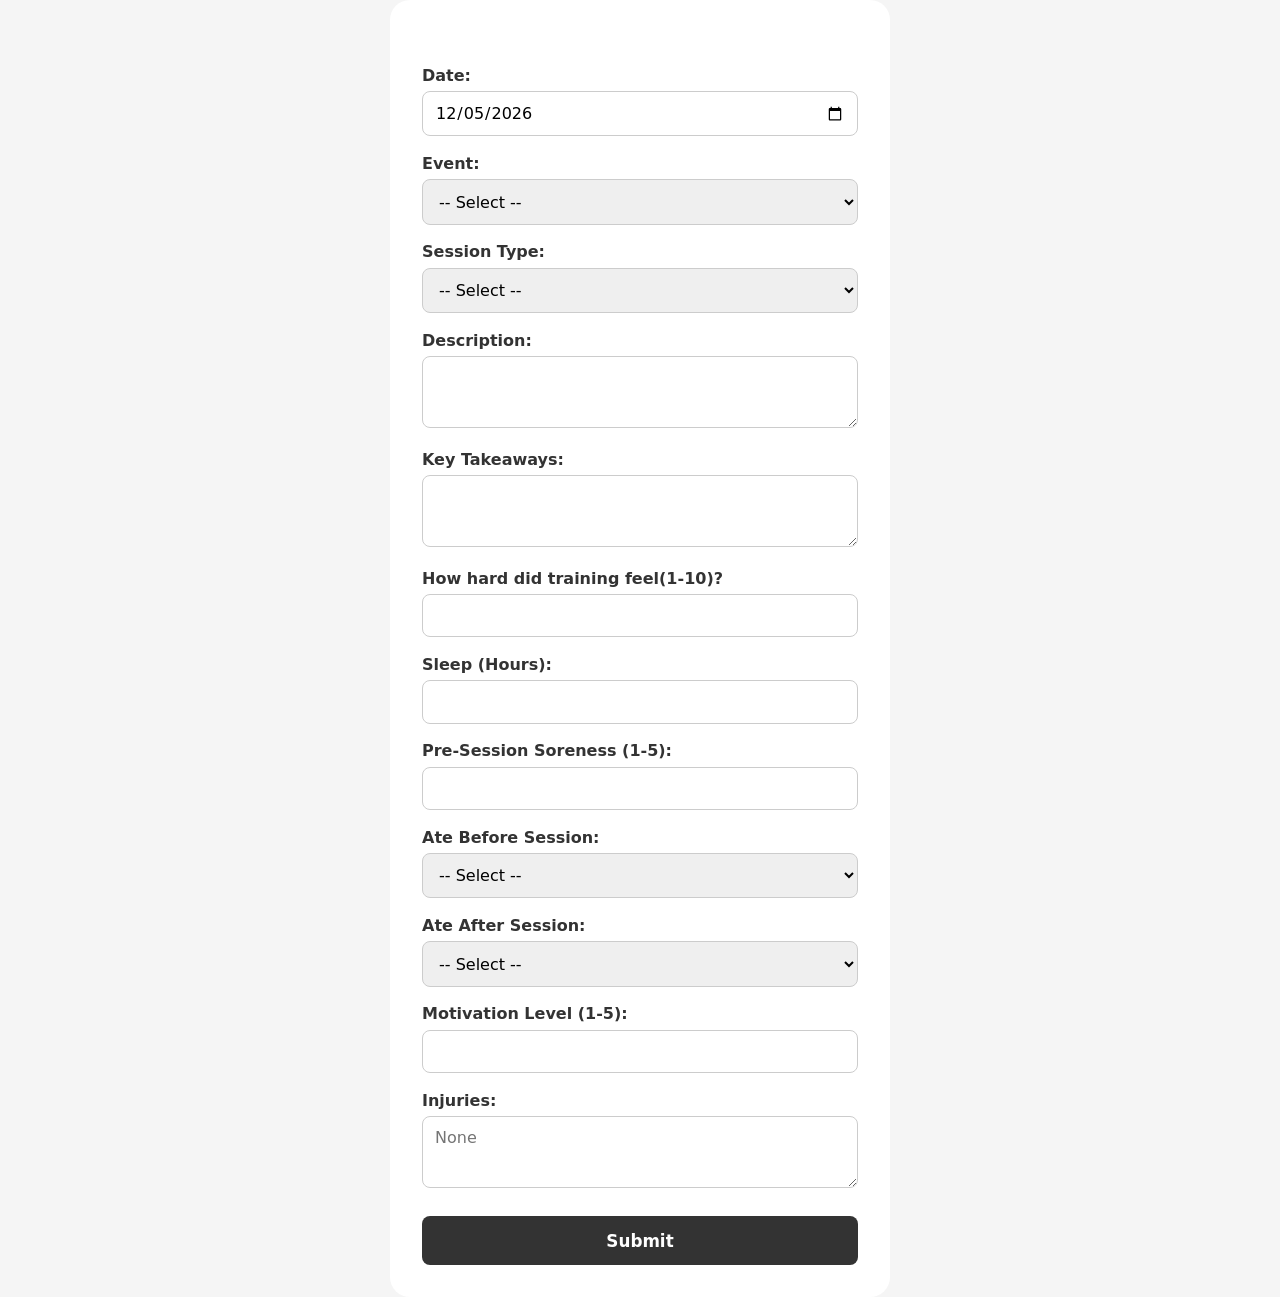
<file: AthleteForm.html>
<!DOCTYPE html>
<html lang="en">
<head>
    <meta charset="UTF-8">
    <meta name="viewport" content="width=device-width, initial-scale=1.0">
    <link rel="stylesheet" href="CSSCode/FormStyleCSS.css">
</head>
<body>
    <form id="AthleteForm">

        <label for="date">Date:</label>
        <input type="date" id="date" name="date" required>

        <label for="athleteEvent">Event:</label>
        <select id="athleteEvent" name="athleteEvent" required>
            <option value="">-- Select --</option>
            <option value="shot put">Shot Put</option>
            <option value="discus">Discus</option>
            <option value="hammer">Hammer</option>
            <option value="weight">Weight</option>
            <option value="javelin">Javelin</option>
            <option value="weights">Weights</option>
        </select>

        <label for="SessionType">Session Type:</label>
        <select id="SessionType" name="SessionType" required>
            <option value="">-- Select --</option>
            <option value="technique">Technique</option>
            <option value="maxeffort">Max Effort</option>
            <option value="recovery">Recovery</option>
        </select>


        <label for="Description">Description:</label>
        <textarea id="Description" name="Description" required></textarea>

        <label for="keyTakeaways">Key Takeaways:</label>
        <textarea id="keyTakeaways" name="keyTakeaways" required></textarea>

        <label for="RPE">How hard did training feel(1-10)?</label>
        <input type="number" id="RPE" name="RPE" min="1" max="10" required>

        <label for="sleep">Sleep (Hours):</label>
        <input type="number" id="sleep" name="sleep" min="0" max="24" step="0.5" required>

        <label for="PreSessionSoreness">Pre-Session Soreness (1-5):</label>
        <input type="number" id="PreSessionSoreness" name="PreSessionSoreness" min="1" max="5" required>

        <label for="AteBeforeSession">Ate Before Session:</label>
        <select id="AteBeforeSession" name="AteBeforeSession" required>
            <option value="">-- Select --</option>
            <option value="yes">Yes</option>
            <option value="no">No</option>
        </select>

        <label for="AteAfterSession">Ate After Session:</label>
        <select id="AteAfterSession" name="AteAfterSession" required>
            <option value="">-- Select --</option>
            <option value="yes">Yes</option>
            <option value="no">No</option>
        </select>

        <label for="MotivationLevel">Motivation Level (1-5):</label>
        <input type="number" id="MotivationLevel" name="MotivationLevel" min="1" max="5" required>

        <label for="injuries">Injuries:</label>
        <textarea id="injuries" name="injuries" placeholder="None"></textarea>

        <input type="submit" value="Submit">

    </form>
    <script type="module" src="js/AthleteForm.js"></script>
</body>
</html>
</file>
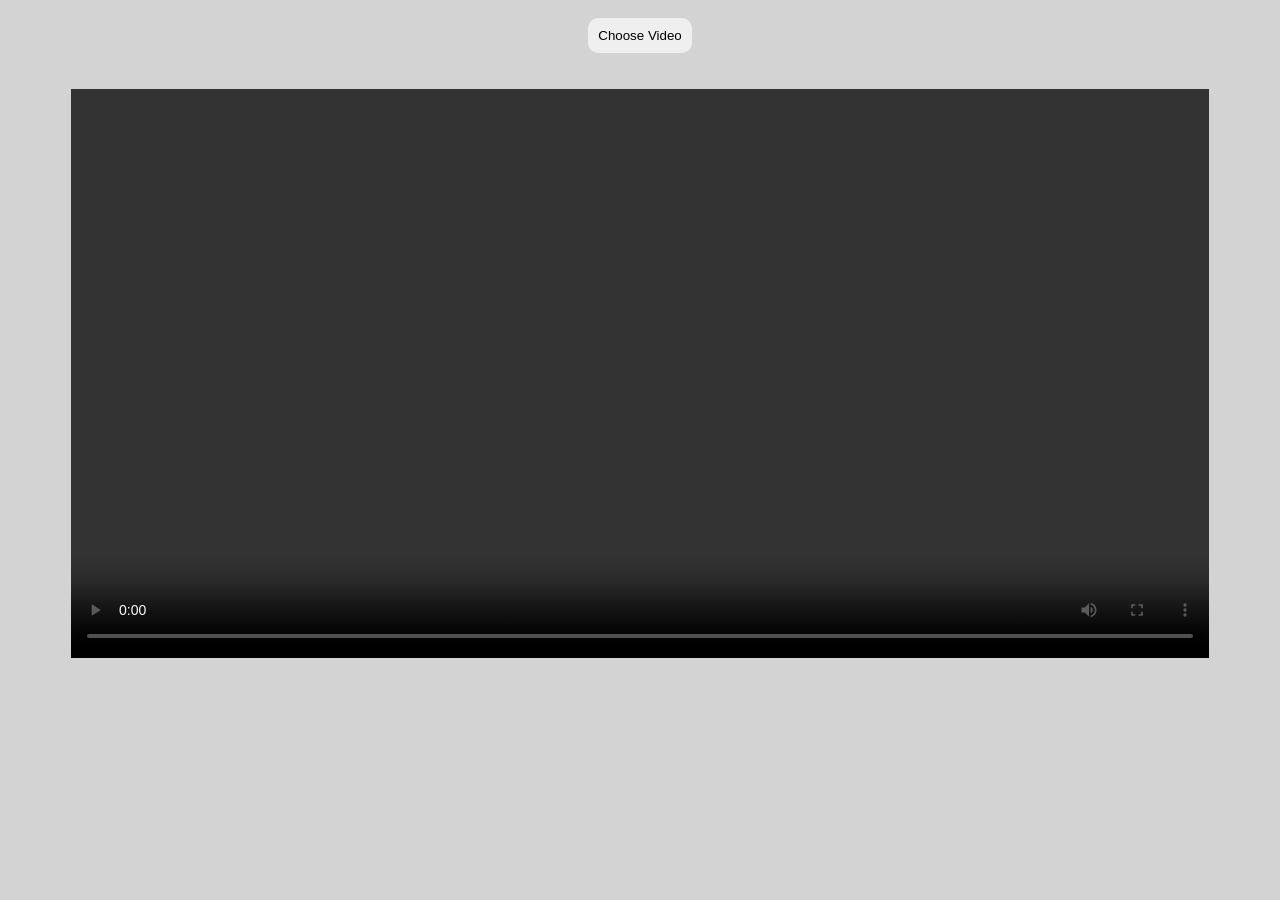
<file: videoPlayer.html>
<!DOCTYPE html>
<html>
<head>
    <meta name="viewport" content="width=device-width, initial-scale=1.0">
    <link rel="stylesheet" href="CSSCode/videoPlayer.css">
</head>
<body>

    <button class= "videoButton" id="chooseVideo">Choose Video</button>

    <input
            type="file"
            id="videoInput"
            accept="video/*"
            style="display:none;"
    >

    <br><br>

    <video class="Videoplayer" id="videoPlayer" width="640" controls>
        Your browser does not support video.
    </video>


<script>
    const button = document.getElementById("chooseVideo");
    const input = document.getElementById("videoInput");
    const player = document.getElementById("videoPlayer");

    button.addEventListener("click", () => {
        input.click();

    });

    input.addEventListener("change", () => {
        const file = input.files[0];

        if (file) {
            const videoURL = URL.createObjectURL(file);
            player.src = videoURL;
            player.load();
        }
    });
</script>

</body>
</html>
</file>
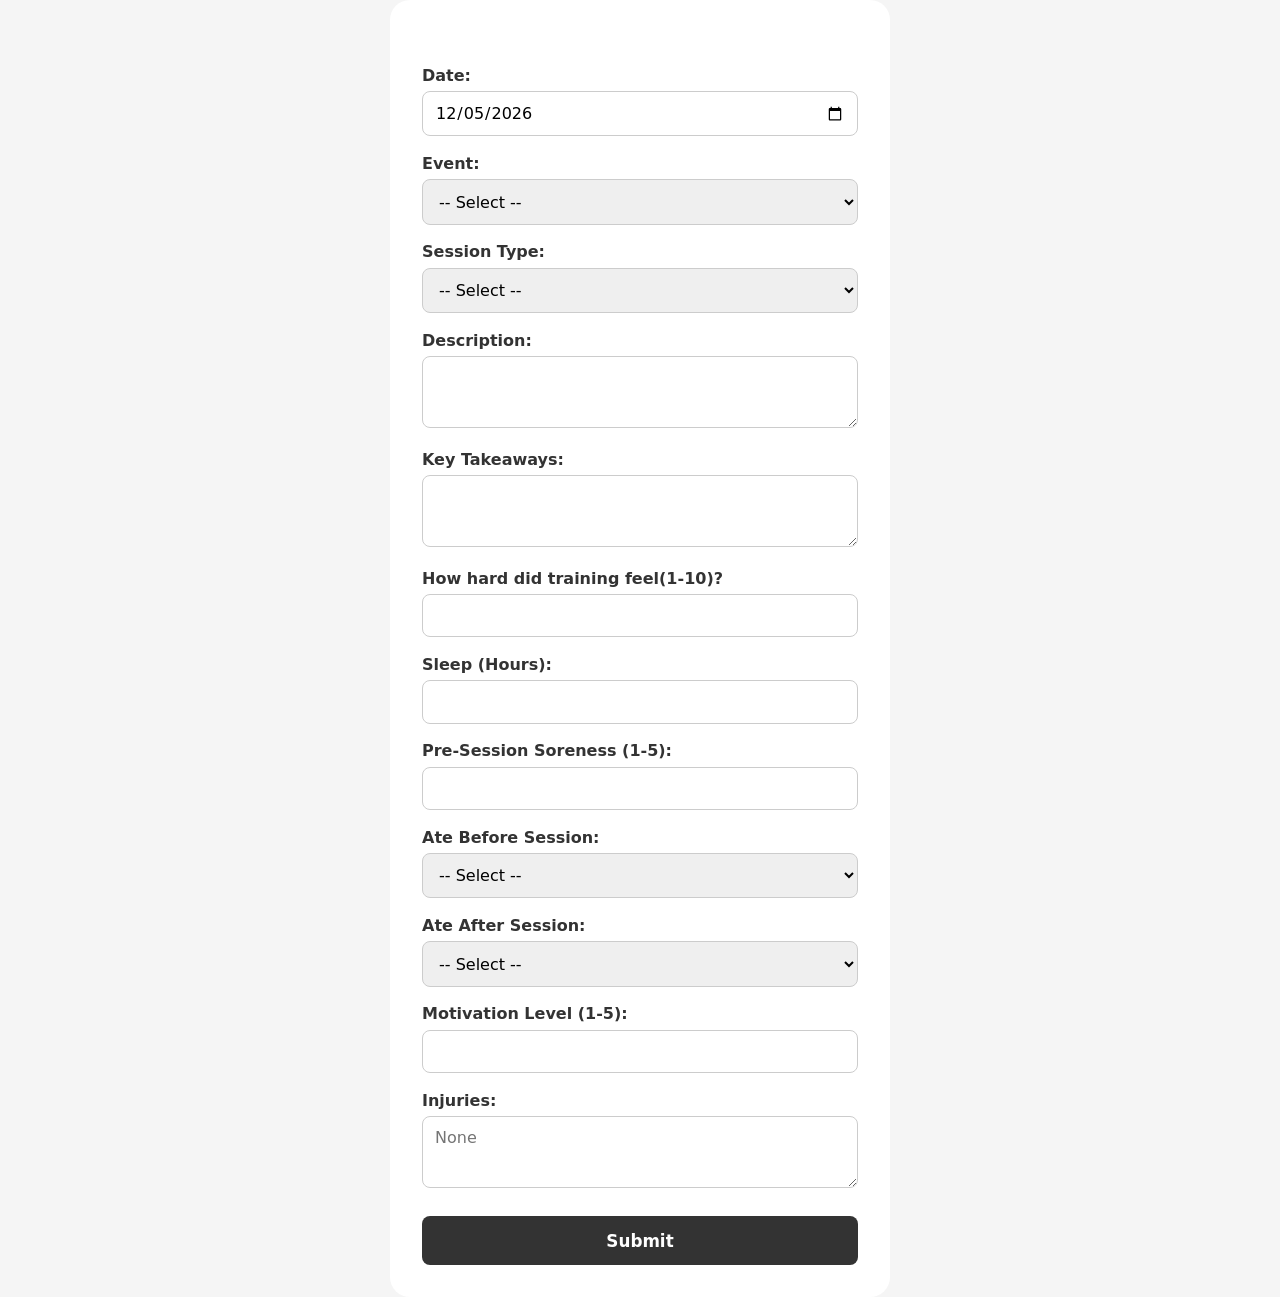
<file: HTMLCode/AthleteForm.html>
<!DOCTYPE html>
<html lang="en">
<head>
    <meta charset="UTF-8">
    <link rel="stylesheet" href="/CSSCode/FormStyleCSS.css">
</head>
<body>
    <form id="AthleteForm">

        <label for="date">Date:</label>
        <input type="date" id="date" name="date" required>

        <label for="athleteEvent">Event:</label>
        <select id="athleteEvent" name="athleteEvent" required>
            <option value="">-- Select --</option>
            <option value="shot put">Shot Put</option>
            <option value="discus">Discus</option>
            <option value="hammer">Hammer</option>
            <option value="weight">Weight</option>
            <option value="javelin">Javelin</option>
            <option value="weights">Weights</option>
        </select>

        <label for="SessionType">Session Type:</label>
        <select id="SessionType" name="SessionType" required>
            <option value="">-- Select --</option>
            <option value="technique">Technique</option>
            <option value="maxeffort">Max Effort</option>
            <option value="recovery">Recovery</option>
        </select>


        <label for="Description">Description:</label>
        <textarea id="Description" name="Description" required></textarea>

        <label for="keyTakeaways">Key Takeaways:</label>
        <textarea id="keyTakeaways" name="keyTakeaways" required></textarea>

        <label for="RPE">How hard did training feel(1-10)?</label>
        <input type="number" id="RPE" name="RPE" min="1" max="10" required>

        <label for="sleep">Sleep (Hours):</label>
        <input type="number" id="sleep" name="sleep" min="0" max="24" step="0.5" required>

        <label for="PreSessionSoreness">Pre-Session Soreness (1-5):</label>
        <input type="number" id="PreSessionSoreness" name="PreSessionSoreness" min="1" max="5" required>

        <label for="AteBeforeSession">Ate Before Session:</label>
        <select id="AteBeforeSession" name="AteBeforeSession" required>
            <option value="">-- Select --</option>
            <option value="yes">Yes</option>
            <option value="no">No</option>
        </select>

        <label for="AteAfterSession">Ate After Session:</label>
        <select id="AteAfterSession" name="AteAfterSession" required>
            <option value="">-- Select --</option>
            <option value="yes">Yes</option>
            <option value="no">No</option>
        </select>

        <label for="MotivationLevel">Motivation Level (1-5):</label>
        <input type="number" id="MotivationLevel" name="MotivationLevel" min="1" max="5" required>

        <label for="injuries">Injuries:</label>
        <textarea id="injuries" name="injuries" placeholder="None"></textarea>

        <input type="submit" value="Submit">

    </form>
    <script type="module" src="/JavaScript Code/AthleteForm.js"></script>
</body>
</html>
</file>
<file: CSSCode/FormStyleCSS.css>
/* ════════════════════════════════════════════════════════
   FormStyleCSS.css — mobile-first rebuild
   The form fills the popup edge-to-edge on phones and
   becomes a centered card on desktop.
   ════════════════════════════════════════════════════════ */

* {
    box-sizing: border-box;
}

body {
    margin: 0;
    display: flex;
    justify-content: center;
    font-family: 'Segoe UI', system-ui, -apple-system, sans-serif;
    background-color: #fff;
}

form {
    background: #fff;
    width: 100%;
    padding: 1.25rem 1.25rem 2rem;
    padding-top: 3.25rem; /* clears the X button overlaying the iframe */
}

label {
    display: block;
    margin-top: 1.1rem;
    margin-bottom: 0.4rem;
    font-size: 1rem;
    font-weight: 600;
    color: #333;
}

input, select, textarea {
    width: 100%;
    padding: 0.7rem 0.75rem;
    border: 1px solid #ccc;
    border-radius: 8px;
    font-size: 1rem; /* 16px stops iOS zoom-on-focus */
    font-family: inherit;
}

textarea {
    min-height: 4.5rem;
    resize: vertical;
}

input[type="submit"] {
    background-color: #333;
    color: white;
    border: none;
    padding: 0.9rem 1.25rem;
    cursor: pointer;
    border-radius: 8px;
    margin-top: 1.5rem;
    width: 100%;
    font-size: 1.05rem;
    font-weight: 600;
}

input[type="submit"]:hover {
    background-color: #555;
}

/* ── Desktop: back to a centered card ─────────────────── */

@media (min-width: 700px) {
    body {
        align-items: center;
        min-height: 100vh;
        background-color: #f5f5f5;
    }

    form {
        max-width: 500px;
        border-radius: 20px;
        padding: 2rem;
        padding-top: 3rem;
    }
}
</file>
<file: CSSCode/videoPlayer.css>
body{
    display: flex;
    flex-direction: column;
    align-items: center;
    justify-content: center;
    background-color: lightgray;
}
.videoButton{
    padding: 10px;
    margin-top: 10px;
    border-radius: 10px;
    border: none;
}
.Videoplayer{
    width: 90%;
    height: auto;

}
</file>
